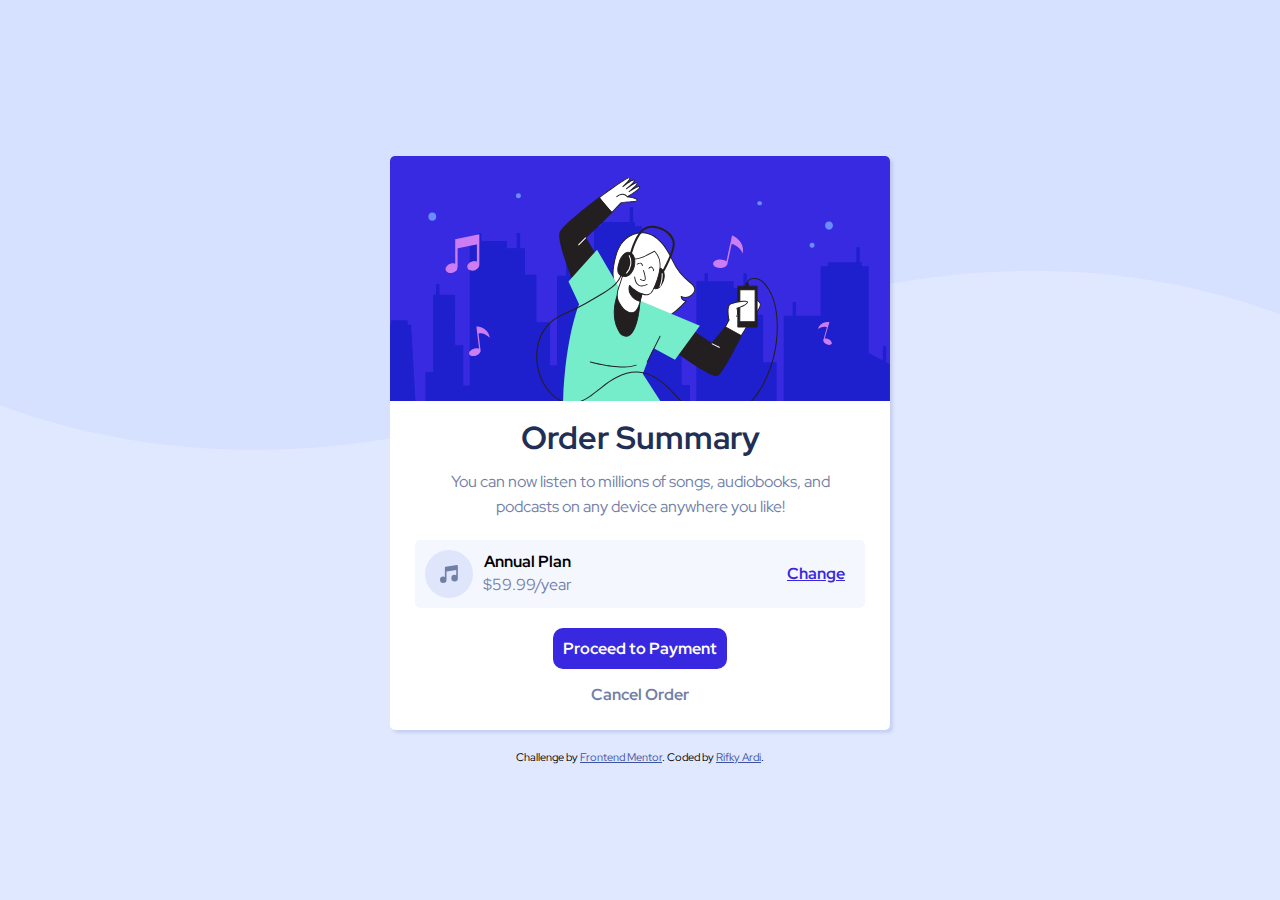
<file: index.html>
<!DOCTYPE html>
<html lang="en">
<head>
  <meta charset="UTF-8">
  <meta name="viewport" content="width=device-width, initial-scale=1.0"> <!-- displays site properly based on user's device -->

  <link rel="icon" type="image/png" sizes="32x32" href="./images/favicon-32x32.png">
  <link rel="stylesheet" href="styles.css">

  <title>Frontend Mentor | Order summary card</title>
  
</head>
<body>
  <div class="bg__image"></div>
  <div class="container">
<img src="./images/illustration-hero.svg" alt="" class="hero"/>
    
  <h1>Order Summary</h1>
    <p class="desc">
      You can now listen to millions of songs, audiobooks, and podcasts on any 
      device anywhere you like!</p>

<div class="pricing">
  <article>
  <img src="./images/icon-music.svg" alt="" /> 
    <div>
      <h4>Annual Plan</h4>
      <p>$59.99/year</p>
    </div>
  </article>
<button class="btn btn-change">Change</button>
</div>

<div class="buttons"> 
  <button class="btn btn-primary">Proceed to Payment</button>
  <button class="btn btn-secondary">Cancel Order</button>
  </div>
  </div>

 

  <div class="attribution">
    Challenge by <a href="https://www.frontendmentor.io?ref=challenge" target="_blank">Frontend Mentor</a>. 
    Coded by <a href="https://github.com/rifkyardi/Order-Summary-Component">Rifky Ardi</a>.
  </div>
</body>
</html>
</file>
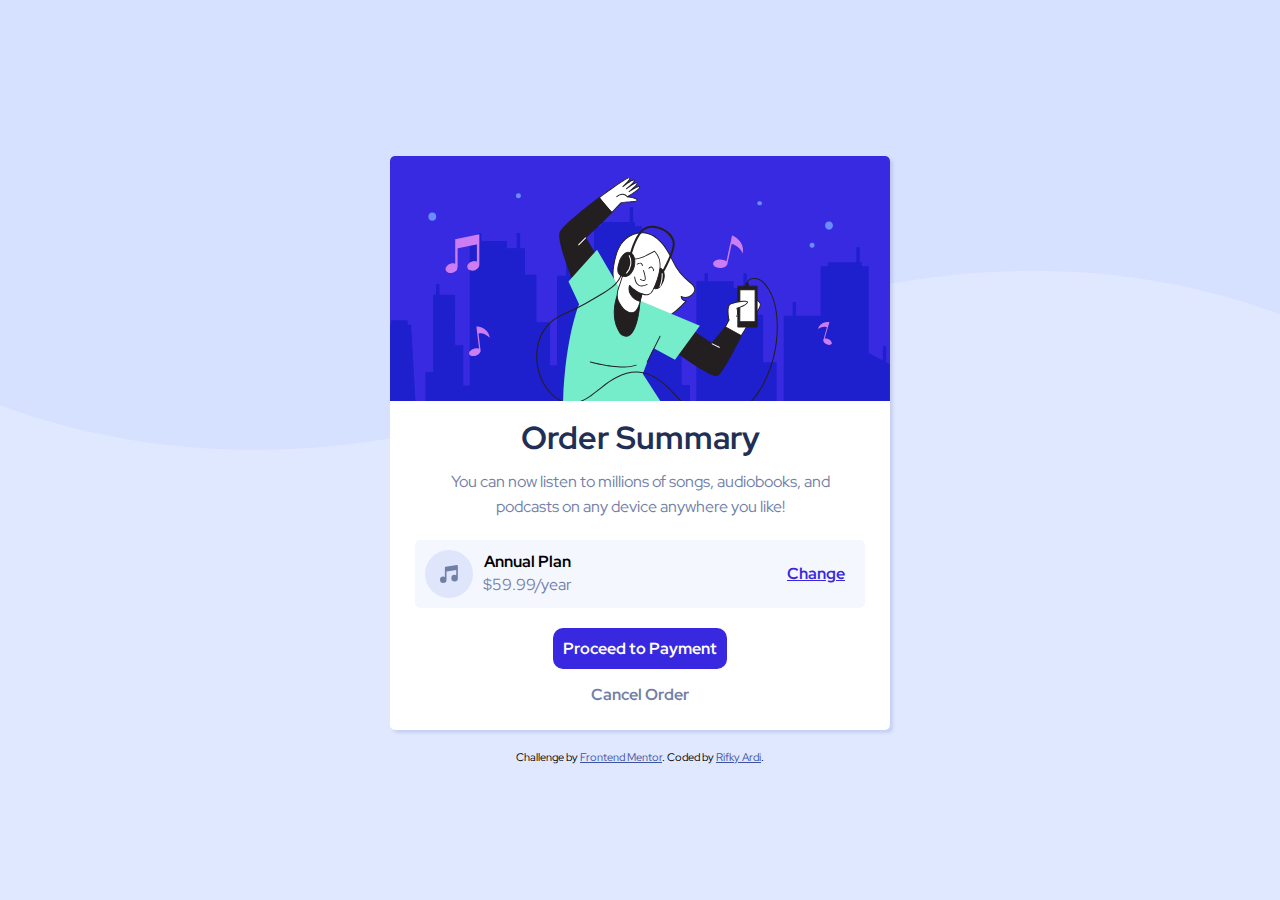
<file: Order Summary Component/index.html>
<!DOCTYPE html>
<html lang="en">
<head>
  <meta charset="UTF-8">
  <meta name="viewport" content="width=device-width, initial-scale=1.0"> <!-- displays site properly based on user's device -->

  <link rel="icon" type="image/png" sizes="32x32" href="./images/favicon-32x32.png">
  <link rel="stylesheet" href="styles.css">

  <title>Frontend Mentor | Order summary card</title>
  
</head>
<body>
  <div class="bg__image"></div>
  <div class="container">
<img src="./images/illustration-hero.svg" alt="" class="hero"/>
    
  <h1>Order Summary</h1>
    <p class="desc">
      You can now listen to millions of songs, audiobooks, and podcasts on any 
      device anywhere you like!</p>

<div class="pricing">
  <article>
  <img src="./images/icon-music.svg" alt="" /> 
    <div>
      <h4>Annual Plan</h4>
      <p>$59.99/year</p>
    </div>
  </article>
<button class="btn btn-change">Change</button>
</div>

<div class="buttons"> 
  <button class="btn btn-primary">Proceed to Payment</button>
  <button class="btn btn-secondary">Cancel Order</button>
  </div>
  </div>

 

  <div class="attribution">
    Challenge by <a href="https://www.frontendmentor.io?ref=challenge" target="_blank">Frontend Mentor</a>. 
    Coded by <a href="https://ts ">Rifky Ardi</a>.
  </div>
</body>
</html>
</file>
<file: styles.css>
@import url("https://fonts.googleapis.com/css2?family=Red+Hat+Display:wght@900&display=swap");

:root {
  --pale-blue: hsl(225, 100%, 94%);
  --bright-blue: hsl(245, 75%, 52%);
  --very-pale-blue: hsl(225, 100%, 98%);
  --desaturated-blue: hsl(224, 23%, 55%);
  --dark-blue: hsl(223, 47%, 23%);
}

* {
  margin: 0;
  padding: 0;
  box-sizing: border-box;
}

img {
  max-width: 100%;
}

body {
  font-family: "Red Hat Display", sans-serif;
  background-color: var(--pale-blue);
  text-align: center;
  display: flex;
  flex-direction: column;
  align-items: center;
  justify-content: center;
  min-height: 100vh;
}

p {
  font-size: 16px;
  line-height: 1.6;
  color: var(--desaturated-blue);
}

button {
  font-family: inherit;
}

.bg__image {
  background: url("./images/pattern-background-mobile.svg") no-repeat
    center/cover;
  height: 400px;
  position: absolute;
  top: 0;
  left: 0;
  right: 0;
  bottom: 0;
  z-index: -1;
}

.btn {
  border: none;
  padding: 5px 10px;
  border-radius: 10px;
  font-weight: bold;
  font-size: 16px;
  cursor: pointer;
  transition: all 0.2s ease-in-out;
}

.btn-change {
  background-color: transparent;
  color: var(--bright-blue);
  text-decoration: underline;
}

.btn-primary {
  background-color: var(--bright-blue);
  color: #fff;
  padding: 10px;
  margin-bottom: 10px;
}
.btn-primary:hover,
.btn-change:hover {
  opacity: 0.8;
}

.btn-secondary {
  background-color: transparent;
  color: var(--desaturated-blue);
}

.btn-secondary:hover {
  color: hsl(223, 47%, 23%);
}

.container {
  background-color: #fff;
  margin: 20px;
  padding-bottom: 20px;
  border-radius: 5px;
  box-shadow: 3px 3px 3px hsl(228, 45%, 44%, 0.15);
}

.container h1 {
  color: hsl(223, 47%, 23%);
  margin: 10px 0;
}
.container p.desc {
  padding: 0 30px;
}

.container img.hero {
  width: 100%;
  border-radius: 5px 5px 0 0;
}

.container .pricing {
  margin: 20px auto;
  padding: 10px;
  background-color: var(--very-pale-blue);
  width: 90%;
  border-radius: 5px;
  display: flex;
  align-items: center;
  justify-content: space-between;
}

.container .pricing article {
  display: flex;
  align-items: center;
  justify-content: center;
}

.container .pricing article img {
  margin-right: 10px;
}

.container .buttons {
  display: flex;
  flex-direction: column;
  align-items: center;
  align-content: center;
}

/* Attribution */

.attribution {
  font-size: 11px;
  text-align: center;
}
.attribution a {
  color: hsl(228, 45%, 44%);
}

@media (min-width: 768px) {
  .bg__image {
    background: url("./images/pattern-background-desktop.svg") no-repeat
      center/cover;
    height: 50vh;
  }

  .container {
    width: 500px;
  }
}
</file>
<file: Order Summary Component/styles.css>
@import url("https://fonts.googleapis.com/css2?family=Red+Hat+Display:wght@900&display=swap");

:root {
  --pale-blue: hsl(225, 100%, 94%);
  --bright-blue: hsl(245, 75%, 52%);
  --very-pale-blue: hsl(225, 100%, 98%);
  --desaturated-blue: hsl(224, 23%, 55%);
  --dark-blue: hsl(223, 47%, 23%);
}

* {
  margin: 0;
  padding: 0;
  box-sizing: border-box;
}

img {
  max-width: 100%;
}

body {
  font-family: "Red Hat Display", sans-serif;
  background-color: var(--pale-blue);
  text-align: center;
  display: flex;
  flex-direction: column;
  align-items: center;
  justify-content: center;
  min-height: 100vh;
}

p {
  font-size: 16px;
  line-height: 1.6;
  color: var(--desaturated-blue);
}

button {
  font-family: inherit;
}

.bg__image {
  background: url("./images/pattern-background-mobile.svg") no-repeat
    center/cover;
  height: 400px;
  position: absolute;
  top: 0;
  left: 0;
  right: 0;
  bottom: 0;
  z-index: -1;
}

.btn {
  border: none;
  padding: 5px 10px;
  border-radius: 10px;
  font-weight: bold;
  font-size: 16px;
  cursor: pointer;
  transition: all 0.2s ease-in-out;
}

.btn-change {
  background-color: transparent;
  color: var(--bright-blue);
  text-decoration: underline;
}

.btn-primary {
  background-color: var(--bright-blue);
  color: #fff;
  padding: 10px;
  margin-bottom: 10px;
}
.btn-primary:hover,
.btn-change:hover {
  opacity: 0.8;
}

.btn-secondary {
  background-color: transparent;
  color: var(--desaturated-blue);
}

.btn-secondary:hover {
  color: hsl(223, 47%, 23%);
}

.container {
  background-color: #fff;
  margin: 20px;
  padding-bottom: 20px;
  border-radius: 5px;
  box-shadow: 3px 3px 3px hsl(228, 45%, 44%, 0.15);
}

.container h1 {
  color: hsl(223, 47%, 23%);
  margin: 10px 0;
}
.container p.desc {
  padding: 0 30px;
}

.container img.hero {
  width: 100%;
  border-radius: 5px 5px 0 0;
}

.container .pricing {
  margin: 20px auto;
  padding: 10px;
  background-color: var(--very-pale-blue);
  width: 90%;
  border-radius: 5px;
  display: flex;
  align-items: center;
  justify-content: space-between;
}

.container .pricing article {
  display: flex;
  align-items: center;
  justify-content: center;
}

.container .pricing article img {
  margin-right: 10px;
}

.container .buttons {
  display: flex;
  flex-direction: column;
  align-items: center;
  align-content: center;
}

/* Attribution */

.attribution {
  font-size: 11px;
  text-align: center;
}
.attribution a {
  color: hsl(228, 45%, 44%);
}

@media (min-width: 768px) {
  .bg__image {
    background: url("./images/pattern-background-desktop.svg") no-repeat
      center/cover;
    height: 50vh;
  }

  .container {
    width: 500px;
  }
}
</file>
